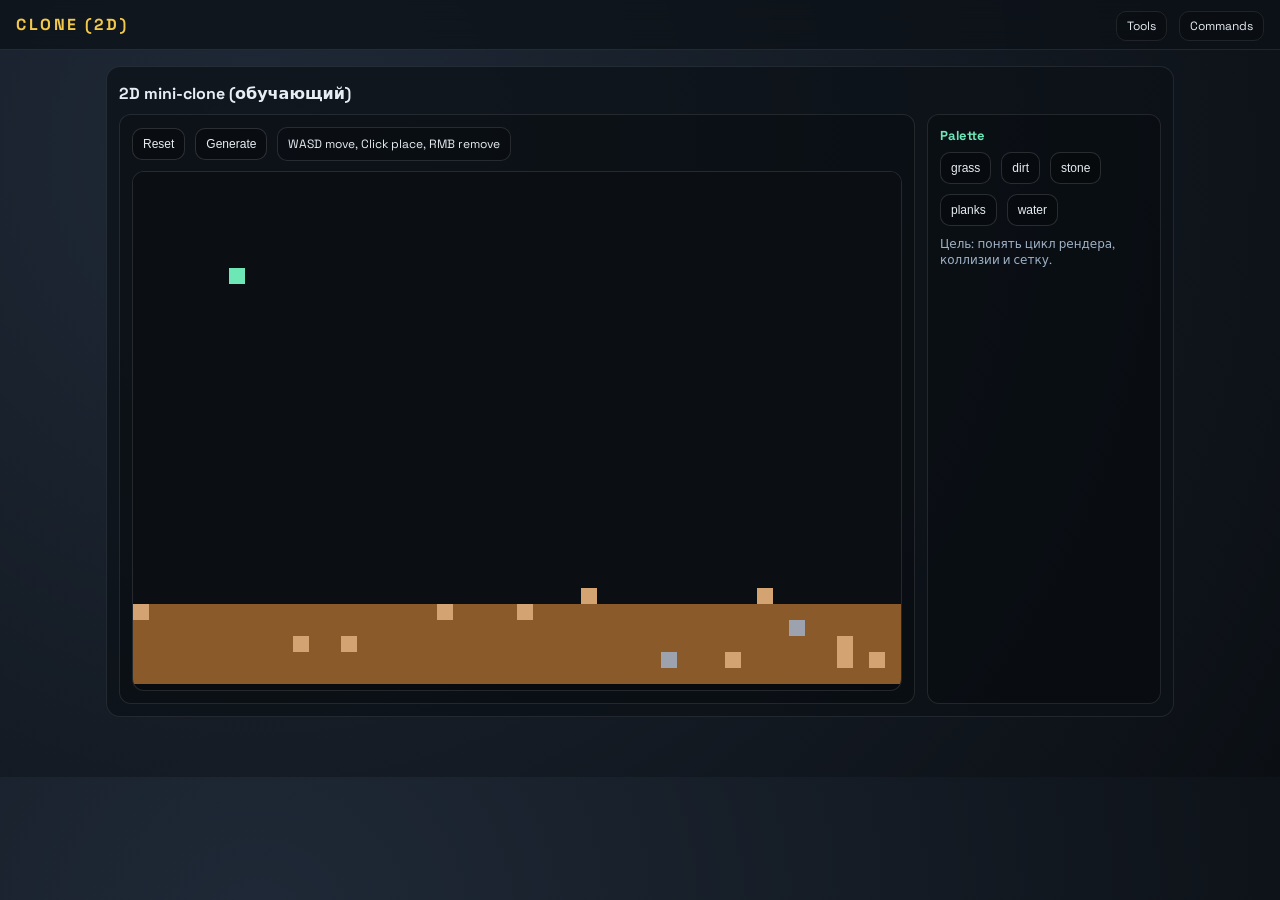
<file: templates/tools/clone.html>
<!doctype html>
<html lang="ru">
  <head>
    <meta charset="utf-8" />
    <meta name="viewport" content="width=device-width, initial-scale=1" />
    <title>Mini Game Clone</title>
    <link rel="stylesheet" href="/static/style.css" />
    <link rel="stylesheet" href="/static/tools.css" />
  </head>
  <body class="tools">
    <header class="tools-top">
      <div class="tools-brand">CLONE (2D)</div>
      <nav class="tools-nav">
        <a href="/tools/">Tools</a>
        <a href="/tutorial/">Commands</a>
      </nav>
    </header>

    <main class="tools-wrap">
      <section class="panel active">
        <h2>2D mini-clone (обучающий)</h2>
        <div class="grid2">
          <div class="card">
            <div class="row">
              <button id="c-reset" type="button">Reset</button>
              <button id="c-gen" type="button">Generate</button>
              <div class="out" id="c-hint">WASD move, Click place, RMB remove</div>
            </div>
            <div class="mapbox" style="height: 520px;">
              <canvas id="c-canvas"></canvas>
            </div>
          </div>
          <div class="card">
            <h3>Palette</h3>
            <div class="row">
              <button class="c-block" data-col="#7cc36a">grass</button>
              <button class="c-block" data-col="#8b5a2b">dirt</button>
              <button class="c-block" data-col="#9ca3af">stone</button>
              <button class="c-block" data-col="#d3a471">planks</button>
              <button class="c-block" data-col="#4a79d9">water</button>
            </div>
            <div class="muted">Цель: понять цикл рендера, коллизии и сетку.</div>
          </div>
        </div>
      </section>
    </main>

    <script type="module" src="/static/clone.js"></script>
  </body>
</html>
</file>
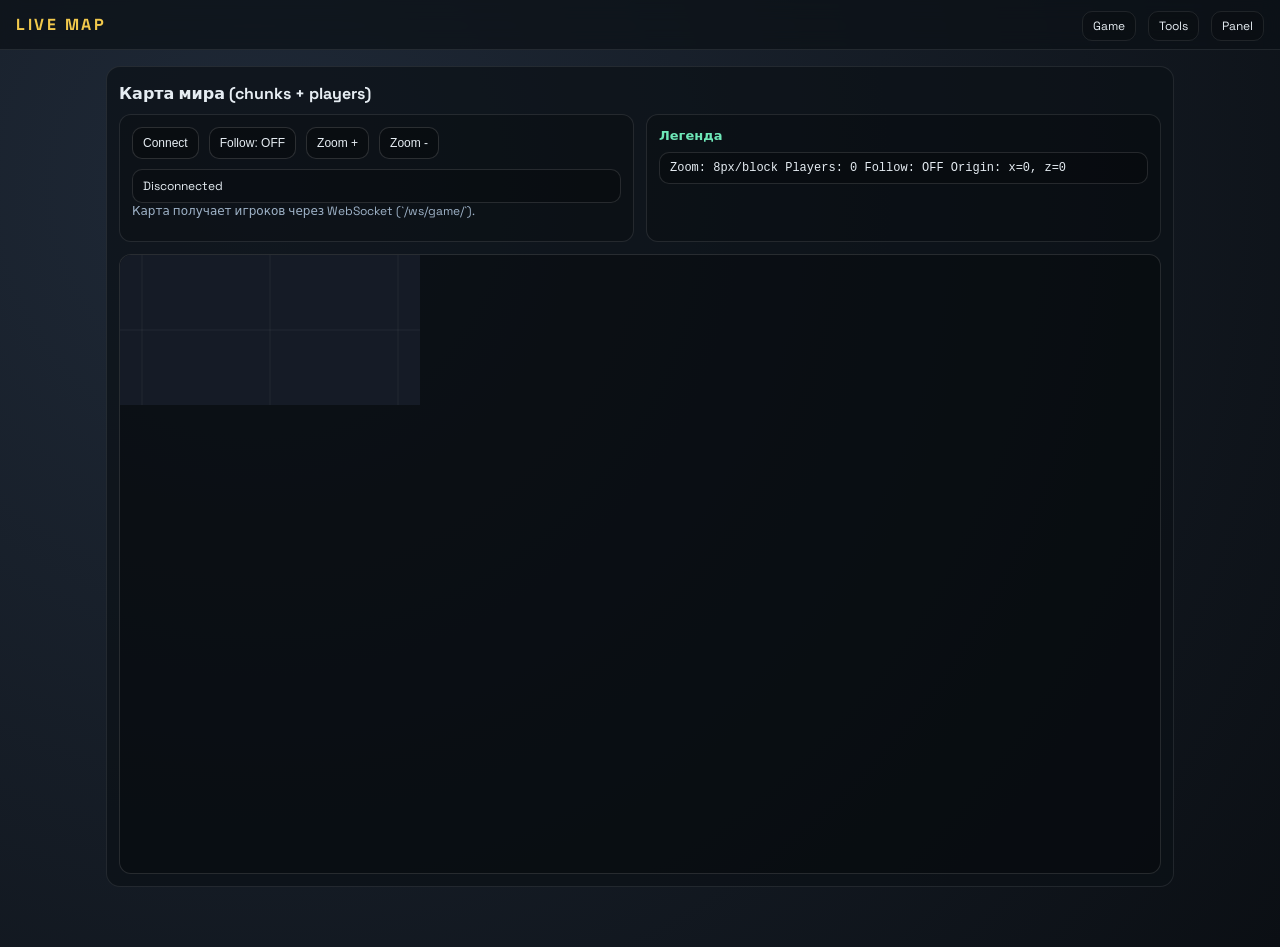
<file: templates/tools/live_map.html>
<!doctype html>
<html lang="ru">
  <head>
    <meta charset="utf-8" />
    <meta name="viewport" content="width=device-width, initial-scale=1" />
    <title>Live Map</title>
    <link rel="stylesheet" href="/static/style.css" />
    <link rel="stylesheet" href="/static/tools.css" />
  </head>
  <body class="tools">
    <header class="tools-top">
      <div class="tools-brand">LIVE MAP</div>
      <nav class="tools-nav">
        <a href="/">Game</a>
        <a href="/tools/">Tools</a>
        <a href="/panel/">Panel</a>
      </nav>
    </header>

    <main class="tools-wrap">
      <section class="panel active">
        <h2>Карта мира (chunks + players)</h2>
        <div class="grid2">
          <div class="card">
            <div class="row">
              <button id="lm-connect" type="button">Connect</button>
              <button id="lm-follow" type="button">Follow: OFF</button>
              <button id="lm-zoom-in" type="button">Zoom +</button>
              <button id="lm-zoom-out" type="button">Zoom -</button>
            </div>
            <div class="out" id="lm-status">Disconnected</div>
            <div class="muted">Карта получает игроков через WebSocket (`/ws/game/`).</div>
          </div>
          <div class="card">
            <h3>Легенда</h3>
            <div class="out area mono" id="lm-legend"></div>
          </div>
        </div>
        <div class="mapbox" style="height: 620px; margin-top: 12px;">
          <canvas id="lm-canvas"></canvas>
        </div>
      </section>
    </main>

    <script type="module" src="/static/live_map.js"></script>
  </body>
</html>
</file>
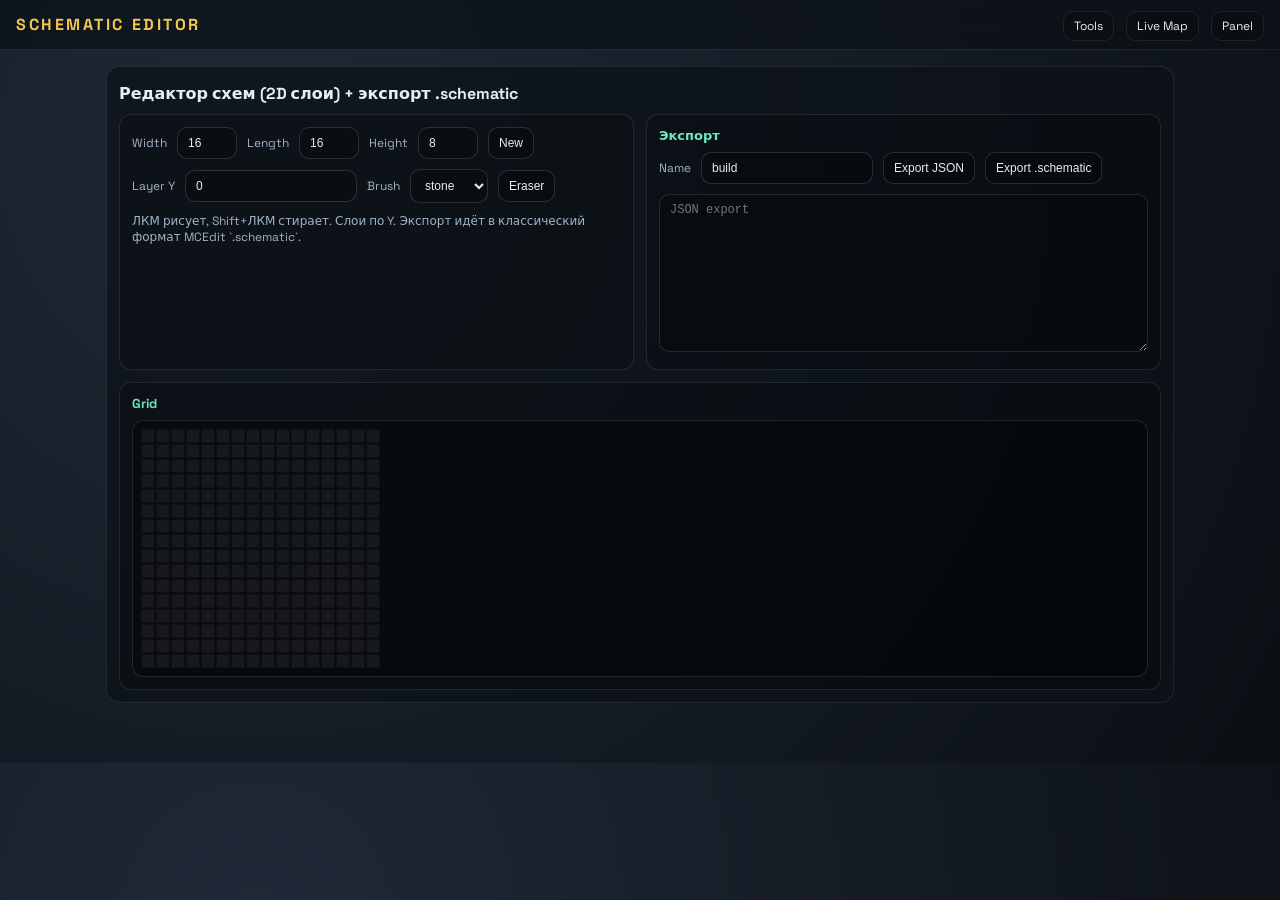
<file: templates/tools/schematic_editor.html>
<!doctype html>
<html lang="ru">
  <head>
    <meta charset="utf-8" />
    <meta name="viewport" content="width=device-width, initial-scale=1" />
    <title>Schematic Editor</title>
    <link rel="stylesheet" href="/static/style.css" />
    <link rel="stylesheet" href="/static/tools.css" />
  </head>
  <body class="tools">
    <header class="tools-top">
      <div class="tools-brand">SCHEMATIC EDITOR</div>
      <nav class="tools-nav">
        <a href="/tools/">Tools</a>
        <a href="/live-map/">Live Map</a>
        <a href="/panel/">Panel</a>
      </nav>
    </header>

    <main class="tools-wrap">
      <section class="panel active">
        <h2>Редактор схем (2D слои) + экспорт .schematic</h2>
        <div class="grid2">
          <div class="card">
            <div class="row">
              <label>Width</label><input id="se-w" type="number" min="1" max="64" value="16" />
              <label>Length</label><input id="se-l" type="number" min="1" max="64" value="16" />
              <label>Height</label><input id="se-h" type="number" min="1" max="32" value="8" />
              <button id="se-new" type="button">New</button>
            </div>
            <div class="row">
              <label>Layer Y</label><input id="se-y" type="number" min="0" value="0" />
              <label>Brush</label>
              <select id="se-block">
                <option value="air">air</option>
                <option value="stone" selected>stone</option>
                <option value="dirt">dirt</option>
                <option value="grass">grass</option>
                <option value="cobble">cobble</option>
                <option value="planks">planks</option>
                <option value="wood">wood</option>
                <option value="sand">sand</option>
                <option value="brick">brick</option>
                <option value="glass">glass</option>
                <option value="torch">torch</option>
                <option value="water">water</option>
              </select>
              <button id="se-erase" type="button">Eraser</button>
            </div>
            <div class="muted">ЛКМ рисует, Shift+ЛКМ стирает. Слои по Y. Экспорт идёт в классический формат MCEdit `.schematic`.</div>
          </div>
          <div class="card">
            <h3>Экспорт</h3>
            <div class="row">
              <label>Name</label><input id="se-name" type="text" value="build" />
              <button id="se-export-json" type="button">Export JSON</button>
              <button id="se-export-schem" type="button">Export .schematic</button>
            </div>
            <textarea id="se-json" class="out area mono" rows="10" placeholder="JSON export"></textarea>
          </div>
        </div>

        <div class="card" style="margin-top: 12px;">
          <h3>Grid</h3>
          <div id="se-grid" class="pixelart"></div>
        </div>
      </section>
    </main>

    <script type="module" src="/static/schematic_editor.js"></script>
  </body>
</html>
</file>
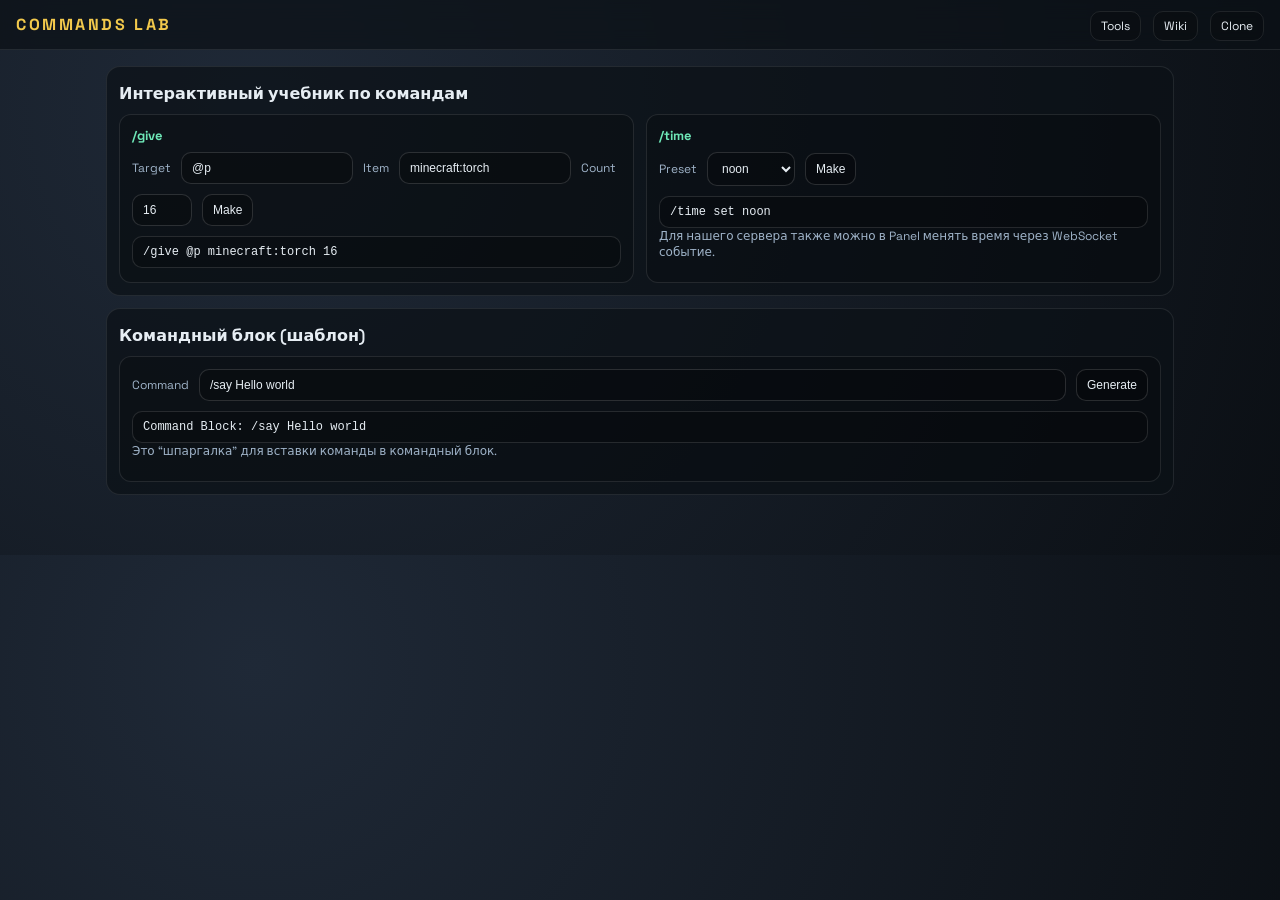
<file: templates/tools/tutorial.html>
<!doctype html>
<html lang="ru">
  <head>
    <meta charset="utf-8" />
    <meta name="viewport" content="width=device-width, initial-scale=1" />
    <title>Commands Tutorial</title>
    <link rel="stylesheet" href="/static/style.css" />
    <link rel="stylesheet" href="/static/tools.css" />
  </head>
  <body class="tools">
    <header class="tools-top">
      <div class="tools-brand">COMMANDS LAB</div>
      <nav class="tools-nav">
        <a href="/tools/">Tools</a>
        <a href="/wiki/">Wiki</a>
        <a href="/clone/">Clone</a>
      </nav>
    </header>

    <main class="tools-wrap">
      <section class="panel active">
        <h2>Интерактивный учебник по командам</h2>
        <div class="grid2">
          <div class="card">
            <h3>/give</h3>
            <div class="row">
              <label>Target</label><input id="t-give-target" type="text" value="@p" />
              <label>Item</label><input id="t-give-item" type="text" value="minecraft:torch" />
              <label>Count</label><input id="t-give-count" type="number" value="16" min="1" max="64" />
              <button id="t-give-make" type="button">Make</button>
            </div>
            <div class="out mono" id="t-give-out"></div>
          </div>
          <div class="card">
            <h3>/time</h3>
            <div class="row">
              <label>Preset</label>
              <select id="t-time-preset">
                <option value="day">day</option>
                <option value="noon" selected>noon</option>
                <option value="night">night</option>
                <option value="midnight">midnight</option>
              </select>
              <button id="t-time-make" type="button">Make</button>
            </div>
            <div class="out mono" id="t-time-out"></div>
            <div class="muted">Для нашего сервера также можно в Panel менять время через WebSocket событие.</div>
          </div>
        </div>
      </section>

      <section class="panel active">
        <h2>Командный блок (шаблон)</h2>
        <div class="card">
          <div class="row">
            <label>Command</label><input id="t-cmd" type="text" value="/say Hello world" style="flex: 1;" />
            <button id="t-cb" type="button">Generate</button>
          </div>
          <div class="out mono" id="t-cb-out"></div>
          <div class="muted">Это “шпаргалка” для вставки команды в командный блок.</div>
        </div>
      </section>
    </main>

    <script type="module" src="/static/tutorial.js"></script>
  </body>
</html>
</file>
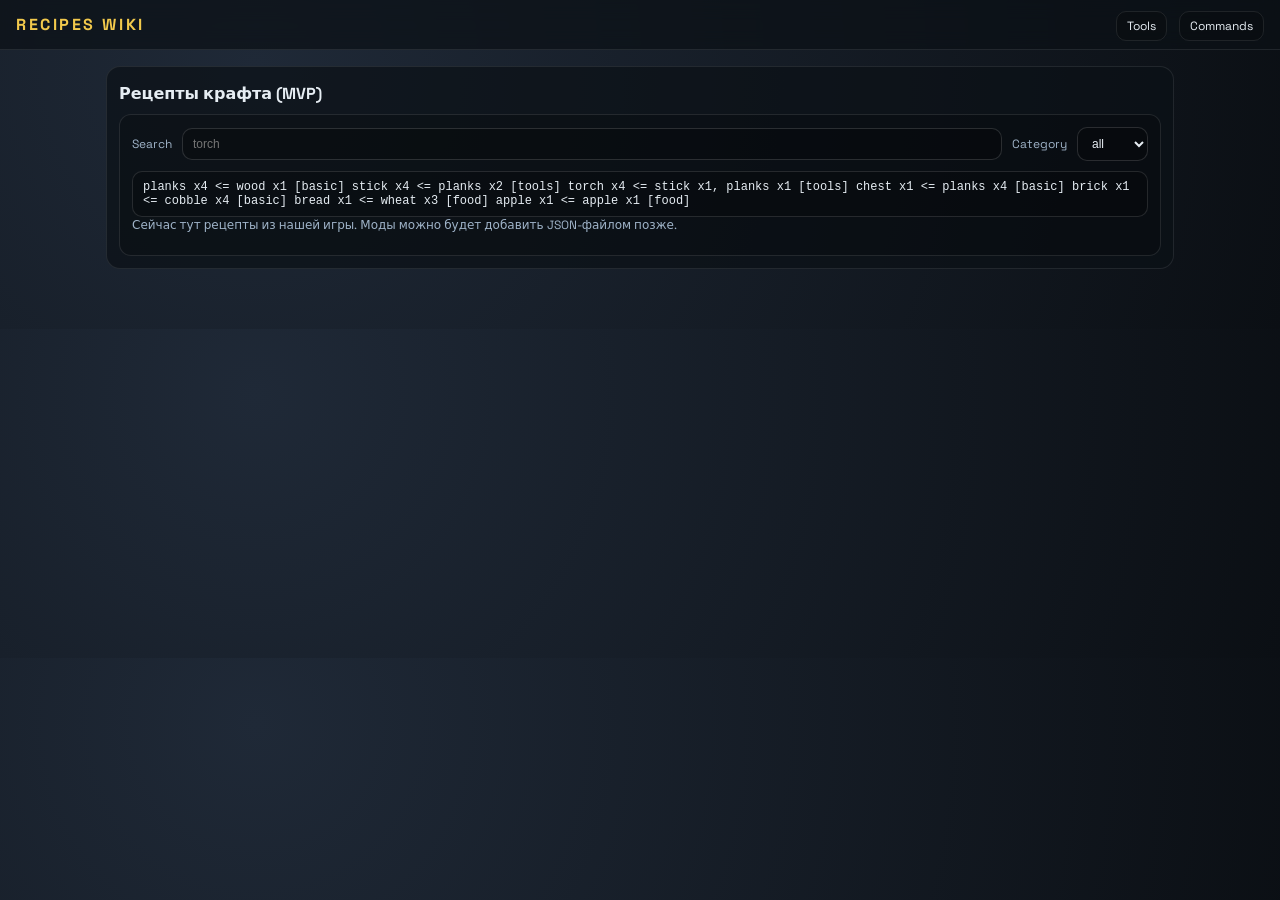
<file: templates/tools/wiki.html>
<!doctype html>
<html lang="ru">
  <head>
    <meta charset="utf-8" />
    <meta name="viewport" content="width=device-width, initial-scale=1" />
    <title>Recipes Wiki</title>
    <link rel="stylesheet" href="/static/style.css" />
    <link rel="stylesheet" href="/static/tools.css" />
  </head>
  <body class="tools">
    <header class="tools-top">
      <div class="tools-brand">RECIPES WIKI</div>
      <nav class="tools-nav">
        <a href="/tools/">Tools</a>
        <a href="/tutorial/">Commands</a>
      </nav>
    </header>

    <main class="tools-wrap">
      <section class="panel active">
        <h2>Рецепты крафта (MVP)</h2>
        <div class="card">
          <div class="row">
            <label>Search</label><input id="w-q" type="text" placeholder="torch" style="flex: 1;" />
            <label>Category</label>
            <select id="w-cat">
              <option value="all" selected>all</option>
              <option value="basic">basic</option>
              <option value="food">food</option>
              <option value="tools">tools</option>
            </select>
          </div>
          <div class="out area mono" id="w-list"></div>
          <div class="muted">Сейчас тут рецепты из нашей игры. Моды можно будет добавить JSON-файлом позже.</div>
        </div>
      </section>
    </main>

    <script type="module" src="/static/wiki.js"></script>
  </body>
</html>
</file>
<file: static/style.css>
@import url("https://fonts.googleapis.com/css2?family=Space+Grotesk:wght@400;600;700&display=swap");

:root {
  --bg: #0c1117;
  --accent: #f2c94c;
  --accent-2: #6ee7b7;
  --text: #e6edf3;
  --panel: rgba(12, 17, 23, 0.7);
}

* {
  box-sizing: border-box;
  margin: 0;
  padding: 0;
}

body {
  font-family: "Space Grotesk", system-ui, sans-serif;
  background: radial-gradient(circle at 20% 20%, #1f2937, #0b0f14);
  color: var(--text);
  overflow: hidden;
}

#game {
  width: 100vw;
  height: 100vh;
  display: block;
}

#hud {
  position: fixed;
  top: 16px;
  left: 16px;
  z-index: 10;
  padding: 12px 16px;
  background: var(--panel);
  border: 1px solid rgba(255, 255, 255, 0.08);
  border-radius: 12px;
  backdrop-filter: blur(8px);
  max-width: 460px;
}

#title {
  font-weight: 700;
  letter-spacing: 0.2em;
  color: var(--accent);
}

#help {
  font-size: 12px;
  margin-top: 6px;
  color: #9fb3c8;
}

#status {
  margin-top: 10px;
  font-size: 13px;
  color: var(--accent-2);
}

#world-dashboard {
  margin-bottom: 10px;
  padding: 8px 10px;
  border: 2px solid #7a7a7a;
  background: #b6b6b6;
}

.dash-header {
  font-size: 11px;
  font-weight: 700;
  letter-spacing: 0.06em;
  text-transform: uppercase;
  color: #2b2b2b;
  margin-bottom: 6px;
}

.dash-row {
  display: grid;
  grid-template-columns: 120px 1fr auto;
  gap: 8px;
  align-items: center;
  font-size: 11px;
  color: #2b2b2b;
  margin-bottom: 6px;
}

.dash-lines {
  display: grid;
  gap: 4px;
}

.dash-line {
  font-size: 11px;
  line-height: 1.2;
  color: #223446;
  background: rgba(255, 255, 255, 0.45);
  border: 1px solid rgba(122, 122, 122, 0.5);
  border-radius: 6px;
  padding: 3px 6px;
}

.dash-goals {
  margin-top: 6px;
  font-size: 11px;
  color: #25313d;
  background: rgba(255, 255, 255, 0.4);
  border: 1px solid rgba(122, 122, 122, 0.5);
  border-radius: 6px;
  padding: 4px 6px;
}

.dash-actions {
  margin-top: 6px;
  display: flex;
  gap: 6px;
  flex-wrap: wrap;
}

.dash-actions button {
  border: 2px solid #7a7a7a;
  background: #8e8e8e;
  color: #2b2b2b;
  padding: 4px 8px;
  font-size: 10px;
  border-radius: 6px;
  cursor: pointer;
}

#settings-toggle {
  margin-top: 10px;
  border: 1px solid rgba(255, 255, 255, 0.2);
  background: rgba(0, 0, 0, 0.3);
  color: var(--text);
  padding: 6px 10px;
  border-radius: 8px;
  cursor: pointer;
  font-size: 12px;
}

#settings-panel {
  margin-top: 10px;
  padding-top: 8px;
  border-top: 1px solid rgba(255, 255, 255, 0.12);
  display: flex;
  flex-direction: column;
  gap: 6px;
  font-size: 12px;
}

#chunk-distance {
  width: 100%;
}

#chunk-distance-value {
  color: #cbd9e6;
  font-size: 12px;
}

#chat {
  position: fixed;
  bottom: 18px;
  left: 18px;
  width: 320px;
  background: var(--panel);
  border-radius: 12px;
  border: 1px solid rgba(255, 255, 255, 0.08);
  overflow: hidden;
  z-index: 10;
}

#chat-log {
  height: 180px;
  overflow-y: auto;
  padding: 10px 12px;
  font-size: 12px;
}

#chat-log .msg {
  margin-bottom: 6px;
  line-height: 1.3;
}

#chat-log .name {
  color: var(--accent);
  font-weight: 600;
  margin-right: 6px;
}

#chat-input {
  width: 100%;
  border: none;
  outline: none;
  background: rgba(0, 0, 0, 0.25);
  color: var(--text);
  padding: 10px 12px;
  font-size: 12px;
}

#hotbar {
  position: fixed;
  bottom: 16px;
  left: 50%;
  transform: translateX(-50%);
  display: flex;
  gap: 6px;
  background: rgba(0, 0, 0, 0.35);
  padding: 8px 10px;
  border-radius: 12px;
  border: 1px solid rgba(255, 255, 255, 0.1);
  z-index: 9;
}

.slot {
  width: 34px;
  height: 34px;
  border-radius: 6px;
  border: 1px solid rgba(255, 255, 255, 0.2);
  background: rgba(255, 255, 255, 0.08);
  display: flex;
  align-items: center;
  justify-content: center;
  font-size: 12px;
  position: relative;
}

.slot.active {
  border-color: var(--accent);
  box-shadow: 0 0 8px rgba(242, 201, 76, 0.6);
}

#inventory {
  position: fixed;
  left: 50%;
  top: 50%;
  transform: translate(-50%, -50%);
  width: 600px;
  background: #c9c9c9;
  color: #2b2b2b;
  border-radius: 8px;
  border: 1px solid rgba(255, 255, 255, 0.08);
  padding: 10px 14px 14px;
  z-index: 10;
}

#inventory.hidden {
  display: none;
}

.hidden {
  display: none;
}

#inventory-title {
  font-weight: 600;
  margin-bottom: 10px;
  color: #2b2b2b;
  font-size: 14px;
}

#inventory-layout {
  display: grid;
  grid-template-columns: 60px 180px 1fr;
  gap: 16px;
  margin-bottom: 12px;
}

#equipment-panel {
  display: grid;
  grid-template-rows: repeat(4, 1fr);
  gap: 8px;
}

.equip-slot {
  width: 56px;
  height: 56px;
  border: 2px solid #7a7a7a;
  background: #8e8e8e;
  display: flex;
  align-items: center;
  justify-content: center;
  font-size: 12px;
  color: #3b3b3b;
}

#player-preview {
  position: relative;
  background: #2b2b2b;
  border: 2px solid #7a7a7a;
  height: 180px;
  display: flex;
  align-items: center;
  justify-content: center;
  color: #c9c9c9;
  font-size: 12px;
}

#player-avatar {
  font-weight: 700;
  letter-spacing: 0.2em;
}

#offhand-slot {
  position: absolute;
  right: 8px;
  bottom: 8px;
  width: 44px;
  height: 44px;
  border: 2px solid #7a7a7a;
  background: #8e8e8e;
  display: flex;
  align-items: center;
  justify-content: center;
  font-size: 10px;
  color: #3b3b3b;
}

#crafting {
  background: #bdbdbd;
  border: 2px solid #7a7a7a;
  padding: 8px;
}

#craft-title {
  font-size: 12px;
  color: #2b2b2b;
  margin-bottom: 8px;
}

#craft-grid {
  display: grid;
  grid-template-columns: repeat(2, 1fr);
  gap: 8px;
  width: 120px;
}

#craft-output {
  margin-top: 10px;
  display: flex;
  align-items: center;
  gap: 10px;
}

.craft-slot {
  width: 52px;
  height: 52px;
  border-radius: 4px;
  border: 2px solid #7a7a7a;
  background: #8e8e8e;
  display: flex;
  align-items: center;
  justify-content: center;
  font-size: 10px;
  text-align: center;
  color: #2b2b2b;
}

.craft-slot.output {
  border-color: #5a5a5a;
  background: #9c9c9c;
}

#recipe-book {
  margin-top: 8px;
  border: 2px solid #7a7a7a;
  background: #8e8e8e;
  padding: 6px 10px;
  font-size: 11px;
  cursor: pointer;
}

#inventory-grid {
  display: grid;
  grid-template-columns: repeat(9, 1fr);
  gap: 8px;
  margin-bottom: 12px;
  max-height: 280px;
  overflow-y: auto;
}

.inv-item {
  padding: 6px 4px;
  border-radius: 8px;
  border: 2px solid #7a7a7a;
  background: #8e8e8e;
  font-size: 12px;
  text-align: center;
  cursor: pointer;
  display: flex;
  flex-direction: column;
  align-items: center;
  gap: 6px;
  position: relative;
}

.inv-item.empty {
  cursor: default;
  opacity: 0.35;
}

.count {
  position: absolute;
  right: 4px;
  bottom: 2px;
  font-size: 10px;
  color: #f4f4f4;
  text-shadow: 0 1px 2px rgba(0, 0, 0, 0.6);
}

.inv-item.active {
  border-color: #4b4b4b;
  box-shadow: 0 0 6px rgba(0, 0, 0, 0.4);
}

.chip {
  width: 18px;
  height: 18px;
  border-radius: 4px;
  border: 1px solid rgba(0, 0, 0, 0.3);
}

#crosshair {
  position: fixed;
  left: 50%;
  top: 50%;
  width: 18px;
  height: 18px;
  margin-left: -9px;
  margin-top: -9px;
  z-index: 8;
  pointer-events: none;
}

#crosshair::before,
#crosshair::after {
  content: "";
  position: absolute;
  background: rgba(255, 255, 255, 0.7);
}

#crosshair::before {
  left: 8px;
  top: 0;
  width: 2px;
  height: 18px;
}

#crosshair::after {
  left: 0;
  top: 8px;
  width: 18px;
  height: 2px;
}

#break-bar {
  position: fixed;
  left: 50%;
  top: 50%;
  margin-left: -30px;
  margin-top: 16px;
  width: 60px;
  height: 6px;
  background: rgba(0, 0, 0, 0.4);
  border: 1px solid rgba(255, 255, 255, 0.3);
  z-index: 8;
}

#break-bar::after {
  content: "";
  position: absolute;
  left: 0;
  top: 0;
  height: 100%;
  width: var(--break-progress, 0%);
  background: #f2c94c;
}

#toasts {
  position: fixed;
  top: 16px;
  right: 16px;
  z-index: 30;
  display: flex;
  flex-direction: column;
  gap: 8px;
  pointer-events: none;
}

.toast {
  min-width: 240px;
  max-width: 360px;
  padding: 10px 12px;
  border-radius: 12px;
  background: rgba(12, 17, 23, 0.78);
  border: 1px solid rgba(255, 255, 255, 0.12);
  backdrop-filter: blur(8px);
  color: #e6edf3;
  font-size: 12px;
  line-height: 1.25;
  box-shadow: 0 10px 22px rgba(0, 0, 0, 0.25);
  transform: translateY(-6px);
  opacity: 0;
  animation: toastIn 180ms ease-out forwards;
}

@keyframes toastIn {
  to {
    transform: translateY(0);
    opacity: 1;
  }
}
#inventory-hotbar {
  display: grid;
  grid-template-columns: repeat(9, 1fr);
  gap: 8px;
  margin-top: 6px;
}

#chest-panel {
  margin-top: 12px;
  border-top: 2px solid #7a7a7a;
  padding-top: 10px;
}

#chest-title {
  font-size: 12px;
  margin-bottom: 8px;
}

#chest-grid {
  display: grid;
  grid-template-columns: repeat(9, 1fr);
  gap: 8px;
}
#inventory-header {
  margin-bottom: 8px;
}

#palette-panel {
  border-top: 2px solid #7a7a7a;
  padding-top: 10px;
  margin-bottom: 10px;
}

#palette-title {
  font-size: 12px;
  margin-bottom: 6px;
}

#palette-grid {
  display: grid;
  grid-template-columns: repeat(9, 1fr);
  gap: 8px;
}

#cursor-item {
  position: fixed;
  pointer-events: none;
  z-index: 20;
  width: 42px;
  height: 42px;
  border: 2px solid #4b4b4b;
  background: #8e8e8e;
  display: flex;
  align-items: center;
  justify-content: center;
  border-radius: 4px;
}
</file>
<file: static/tools.css>
:root {
  --mc-panel: rgba(12, 17, 23, 0.72);
  --mc-border: rgba(255, 255, 255, 0.09);
  --mc-ink: #e6edf3;
  --mc-dim: #9fb3c8;
  --mc-accent: #f2c94c;
  --mc-accent2: #6ee7b7;
}

body.tools {
  background: radial-gradient(circle at 20% 20%, #1f2937, #0b0f14);
  color: var(--mc-ink);
}

.tools-top {
  position: sticky;
  top: 0;
  z-index: 20;
  display: flex;
  justify-content: space-between;
  align-items: center;
  padding: 14px 16px;
  background: var(--mc-panel);
  border-bottom: 1px solid var(--mc-border);
  backdrop-filter: blur(10px);
}

.tools-brand {
  font-weight: 800;
  letter-spacing: 0.16em;
  color: var(--mc-accent);
}

.tools-nav a {
  color: var(--mc-ink);
  text-decoration: none;
  border: 1px solid var(--mc-border);
  padding: 6px 10px;
  border-radius: 10px;
  margin-left: 8px;
  font-size: 12px;
  background: rgba(0, 0, 0, 0.18);
}

.tools-wrap {
  max-width: 1100px;
  margin: 16px auto;
  padding: 0 16px 32px;
}

.tools-tabs {
  display: flex;
  flex-wrap: wrap;
  gap: 8px;
  margin-bottom: 12px;
}

.tab {
  cursor: pointer;
  border: 1px solid var(--mc-border);
  background: rgba(0, 0, 0, 0.18);
  color: var(--mc-ink);
  padding: 8px 10px;
  border-radius: 10px;
  font-size: 12px;
}

.tab.active {
  border-color: rgba(242, 201, 76, 0.65);
  box-shadow: 0 0 10px rgba(242, 201, 76, 0.25);
}

.panel {
  display: none;
  border: 1px solid var(--mc-border);
  background: var(--mc-panel);
  border-radius: 14px;
  padding: 12px;
  margin-bottom: 12px;
}

.panel.active {
  display: block;
}

h2 {
  font-size: 16px;
  margin: 4px 0 10px;
  color: var(--mc-ink);
}

h3 {
  font-size: 13px;
  margin: 0 0 8px;
  color: var(--mc-accent2);
}

.muted {
  color: var(--mc-dim);
  font-size: 12px;
  margin-bottom: 10px;
}

.mono {
  font-family: ui-monospace, SFMono-Regular, Menlo, Consolas, "Liberation Mono", monospace;
}

.grid2 {
  display: grid;
  grid-template-columns: 1fr 1fr;
  gap: 12px;
}

@media (max-width: 860px) {
  .grid2 {
    grid-template-columns: 1fr;
  }
}

.card {
  border: 1px solid rgba(255, 255, 255, 0.1);
  background: rgba(0, 0, 0, 0.18);
  border-radius: 12px;
  padding: 12px;
}

.row {
  display: flex;
  gap: 10px;
  flex-wrap: wrap;
  align-items: center;
  margin-bottom: 10px;
}

label {
  font-size: 12px;
  color: var(--mc-dim);
}

input,
select,
textarea {
  border: 1px solid rgba(255, 255, 255, 0.14);
  background: rgba(0, 0, 0, 0.22);
  color: var(--mc-ink);
  border-radius: 10px;
  padding: 8px 10px;
  font-size: 12px;
  outline: none;
}

textarea.area {
  width: 100%;
  resize: vertical;
}

textarea.code {
  width: 100%;
  resize: vertical;
  font-family: ui-monospace, SFMono-Regular, Menlo, Consolas, "Liberation Mono", monospace;
  line-height: 1.35;
}

button {
  cursor: pointer;
  border: 1px solid rgba(255, 255, 255, 0.14);
  background: rgba(0, 0, 0, 0.28);
  color: var(--mc-ink);
  border-radius: 10px;
  padding: 8px 10px;
  font-size: 12px;
}

button:hover {
  border-color: rgba(242, 201, 76, 0.5);
}

.out {
  padding: 8px 10px;
  border-radius: 10px;
  border: 1px solid rgba(255, 255, 255, 0.12);
  background: rgba(0, 0, 0, 0.2);
  font-size: 12px;
  color: var(--mc-ink);
}

.out.big {
  min-height: 42px;
  display: flex;
  align-items: center;
}

.vox {
  display: grid;
  grid-template-columns: repeat(24, 10px);
  gap: 2px;
  padding: 10px;
  border-radius: 12px;
  border: 1px solid rgba(255, 255, 255, 0.1);
  background: rgba(0, 0, 0, 0.24);
  overflow: auto;
}

.voxel {
  width: 10px;
  height: 10px;
  border-radius: 2px;
  background: rgba(255, 255, 255, 0.1);
  border: 1px solid rgba(0, 0, 0, 0.35);
}

.voxel.on {
  background: #f2c94c;
}

.banner {
  width: 210px;
  height: 310px;
  border-radius: 14px;
  border: 1px solid rgba(255, 255, 255, 0.16);
  background: #fff;
  overflow: hidden;
  position: relative;
}

.banner::after {
  content: "";
  position: absolute;
  inset: 0;
  background: linear-gradient(180deg, rgba(255,255,255,0.08), rgba(0,0,0,0.22));
  pointer-events: none;
}

.bn-layer {
  position: absolute;
  inset: 0;
}

.pixelart {
  display: grid;
  gap: 1px;
  background: rgba(0, 0, 0, 0.35);
  border: 1px solid rgba(255, 255, 255, 0.12);
  padding: 8px;
  border-radius: 12px;
  overflow: auto;
}

.px {
  width: 14px;
  height: 14px;
  background: rgba(255, 255, 255, 0.06);
  border: 1px solid rgba(0, 0, 0, 0.35);
}

.skinbox {
  height: 420px;
  border: 1px solid rgba(255, 255, 255, 0.12);
  border-radius: 12px;
  overflow: hidden;
  background: rgba(0, 0, 0, 0.26);
}

#skin-canvas {
  width: 100%;
  height: 100%;
  display: block;
}

.statline {
  display: flex;
  align-items: center;
  gap: 10px;
}

.dot {
  width: 12px;
  height: 12px;
  border-radius: 50%;
  background: #9fb3c8;
  box-shadow: 0 0 12px rgba(159, 179, 200, 0.25);
}

.dot.good {
  background: #6ee7b7;
  box-shadow: 0 0 12px rgba(110, 231, 183, 0.25);
}

.dot.bad {
  background: #ff8b8b;
  box-shadow: 0 0 12px rgba(255, 139, 139, 0.25);
}

.mapbox {
  height: 420px;
  border: 1px solid rgba(255, 255, 255, 0.12);
  border-radius: 12px;
  overflow: hidden;
  background: rgba(0, 0, 0, 0.26);
}

.mapbox iframe {
  width: 100%;
  height: 100%;
  border: 0;
  display: block;
}
</file>
